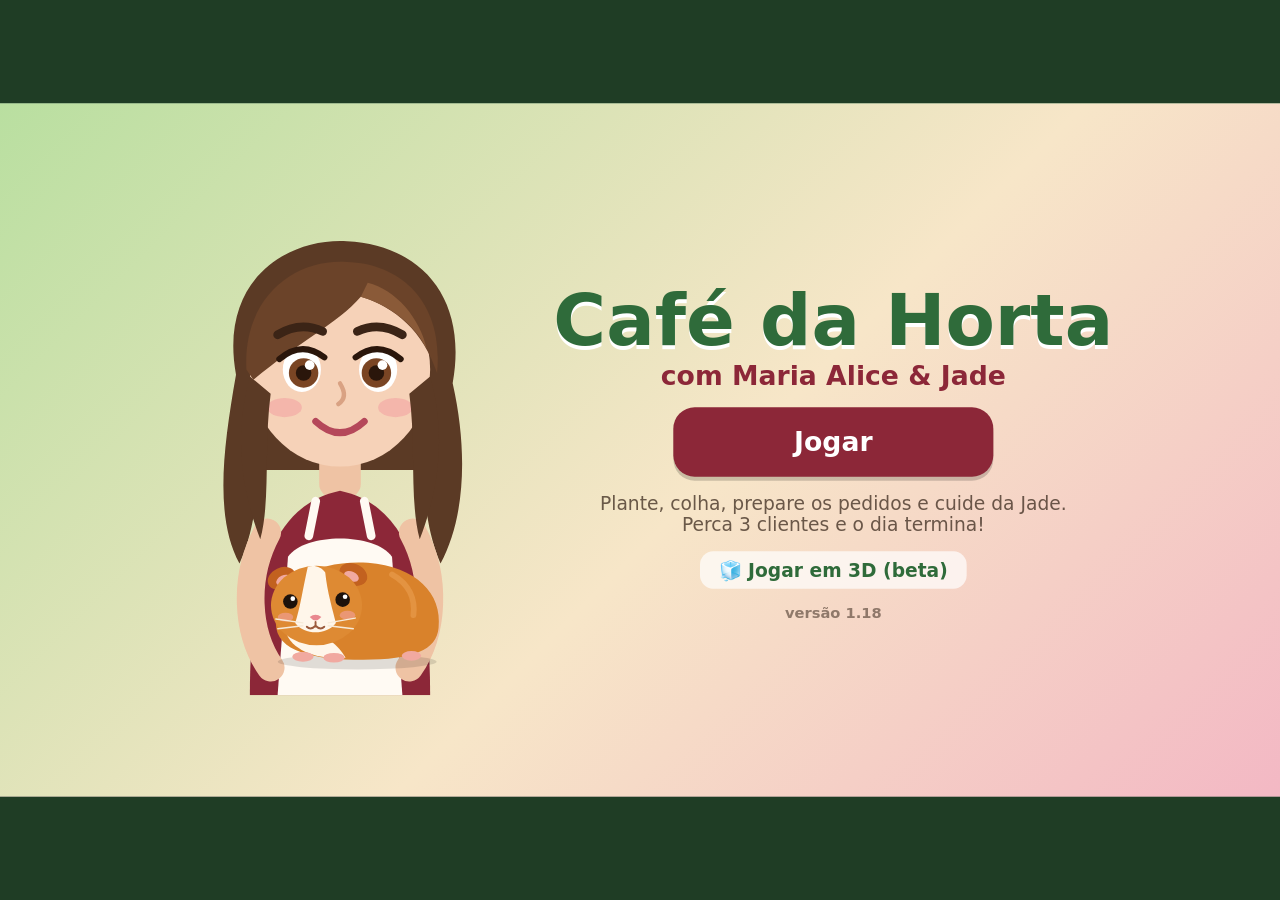
<file: index.html>
<!doctype html>
<html lang="pt-BR">
<head>
<meta charset="utf-8">
<meta name="viewport" content="width=device-width,initial-scale=1,maximum-scale=1,user-scalable=no,viewport-fit=cover">
<meta name="apple-mobile-web-app-capable" content="yes">
<meta name="mobile-web-app-capable" content="yes">
<meta name="apple-mobile-web-app-status-bar-style" content="black-translucent">
<meta name="apple-mobile-web-app-title" content="Café da Horta">
<meta name="theme-color" content="#2f6b3a">
<link rel="manifest" href="manifest.json">
<link rel="apple-touch-icon" href="icon-192.png">
<link rel="icon" href="icon-192.png">
<title>Café da Horta</title>
<link rel="stylesheet" href="style.css">
</head>
<body>
<div id="wrap">
  <div id="stage">
    <header id="hud"></header>
    <main id="main">
      <section id="station"></section>
      <aside id="rail"></aside>
    </main>
    <nav id="tabs"></nav>
    <div id="fx"></div>
    <div id="toasts"></div>
    <div id="overlay" class="hidden"></div>
  </div>
</div>
<div id="rotate"><div>📱↻</div><p>Gire o iPhone para jogar deitado</p></div>

<script src="js/data.js"></script>
<script src="js/art.js"></script>
<script src="js/audio.js"></script>
<script src="js/game.js"></script>
<script src="js/events.js"></script>
<script src="js/ui.js"></script>
</body>
</html>
</file>
<file: style.css>
/* ===== Café da Horta — palco fixo 960x440 escalado ===== */
:root {
  --verde: #3f8f4a; --verde-esc: #2f6b3a; --creme: #fff7ea; --madeira: #c98a4b; --madeira-esc: #9a6331;
  --vinho: #8c2738; --texto: #3b2a1e; --sombra: 0 3px 0 rgba(0,0,0,.18);
}
* { box-sizing: border-box; margin: 0; padding: 0; -webkit-tap-highlight-color: transparent; }
html, body { height: 100%; overflow: hidden; background: #1f3d25; }
body {
  font-family: "Trebuchet MS", "Avenir Next", system-ui, sans-serif; color: var(--texto);
  -webkit-user-select: none; user-select: none; -webkit-touch-callout: none;
  touch-action: manipulation; overscroll-behavior: none;
}
#wrap {
  position: fixed;
  top: env(safe-area-inset-top); right: env(safe-area-inset-right);
  bottom: env(safe-area-inset-bottom); left: env(safe-area-inset-left);
}
#stage {
  position: absolute; left: 0; top: 0; width: 960px; height: 440px; transform-origin: 0 0;
  background: var(--creme); overflow: hidden; touch-action: none;
}
button { font: inherit; color: inherit; border: 0; background: none; cursor: pointer; }
button:disabled { opacity: .45; cursor: default; }
.ic { width: 40px; height: 40px; display: block; flex: none; }
.ic.big { width: 72px; height: 72px; }
.ic.mid { width: 56px; height: 56px; }
.hidden { display: none !important; }

/* ----- Botões ----- */
.btn {
  background: #fff; border-radius: 12px; padding: 10px 16px; font-weight: 700; font-size: 15px;
  box-shadow: var(--sombra); display: inline-flex; align-items: center; gap: 6px; justify-content: center;
}
.btn:active:not(:disabled), .btn.pressed { transform: translateY(2px); box-shadow: 0 1px 0 rgba(0,0,0,.18); }
.btn.go { background: var(--verde); color: #fff; }
.btn.ghost { background: rgba(255,255,255,.7); }
.btn.sm { padding: 6px 10px; font-size: 13px; border-radius: 10px; }
.btn.big { padding: 14px 28px; font-size: 20px; border-radius: 16px; min-width: 240px; background: var(--vinho); color: #fff; }
.btn.big.ghost { background: #fff; color: var(--vinho); }

/* ----- HUD ----- */
#hud {
  height: 40px; display: flex; justify-content: space-between; align-items: center; padding: 0 10px;
  background: var(--verde-esc); color: #fff; font-size: 15px;
}
.hud-l, .hud-r { display: flex; gap: 8px; align-items: center; }
.pill { background: rgba(255,255,255,.16); padding: 3px 10px; border-radius: 99px; font-weight: 700; }
.hearts { letter-spacing: -2px; font-size: 13px; }
.prep { font-size: 14px; } .prep.open { opacity: .8; }
#hud .btn { color: var(--texto); }
#hud .btn.go { background: #f2b33d; color: #3b2a1e; }

/* ----- Layout ----- */
#main { height: calc(100% - 96px); display: flex; }   /* palco menos o topo (40) e as abas (56) */
#station { position: relative; flex: 1; overflow: hidden; }
#rail { width: 190px; background: #f3e2c6; border-left: 3px solid var(--madeira); padding: 6px; display: flex; flex-direction: column; gap: 6px; overflow: hidden; }
.rail-h { font-weight: 800; font-size: 13px; text-transform: uppercase; letter-spacing: 1px; color: var(--madeira-esc); text-align: center; }
.rail-empty { font-size: 13px; text-align: center; padding: 20px 6px; opacity: .7; }

.ticket {
  position: relative; background: #fff; border-radius: 10px; padding: 7px 8px 12px; display: flex; align-items: center; gap: 6px;
  text-align: left; box-shadow: var(--sombra); border: 3px solid transparent;
}
.ticket.sel { border-color: var(--verde); }
.t-num { font-weight: 900; font-size: 20px; color: #e35d8a; }
.t-ic { width: 34px; height: 34px; }
.t-txt { display: flex; flex-direction: column; line-height: 1.1; } .t-txt small { font-size: 11px; opacity: .7; }
.t-paw { position: absolute; right: 4px; top: 4px; display: none; } .t-paw .ic { width: 22px; height: 22px; }
.ticket.urgent .t-paw { display: block; animation: wobble .5s infinite alternate; }
.ticket.urgent { border-color: #e35d5d; }

.bar { position: absolute; left: 8px; right: 8px; bottom: 4px; height: 5px; background: #eee; border-radius: 3px; overflow: hidden; }
.bar i, .pbar i, .meter .fill { display: block; height: 100%; width: 100%; transform-origin: 0 50%; background: #4cbf5a; will-change: transform; }
.bar.low i { background: #e35d5d; }

/* ----- Abas ----- */
#tabs { height: 56px; display: flex; gap: 6px; padding: 6px 8px; background: #2a2a2a; }
.tab {
  flex: 1; position: relative; border-radius: 12px; background: #4a4a4a; color: #fff; font-weight: 700; font-size: 14px;
  display: flex; align-items: center; justify-content: center; gap: 6px;
}
.tab .em { font-size: 20px; }
.tab.on { background: #f2b33d; color: #3b2a1e; box-shadow: inset 0 -3px 0 rgba(0,0,0,.2); }
.badge { position: absolute; top: -4px; right: 6px; background: #e35d5d; color: #fff; font-style: normal; font-size: 12px; min-width: 20px; height: 20px; border-radius: 10px; line-height: 20px; }

/* ----- Balcão ----- */
.st-balcao { background: linear-gradient(#f7e6c8 0 62%, #e0c49a 62%); }
.cafe-wall .sign { position: absolute; left: 260px; top: 10px; background: var(--verde-esc); color: #fff; font-weight: 900; padding: 6px 18px; border-radius: 10px; font-size: 18px; }
.cafe-wall .window { position: absolute; right: 30px; top: 14px; width: 150px; height: 90px; border-radius: 10px; background: linear-gradient(#bfe6ff, #e9f7ff); border: 6px solid #fff; }
.plant-shelf { position: absolute; left: 470px; top: 18px; display: flex; gap: 4px; }
.plant-shelf .ic { width: 30px; height: 30px; }
.maria-spot { position: absolute; left: 14px; bottom: 60px; width: 160px; }
.maria-spot svg { width: 160px; height: 224px; }
.spots { position: absolute; left: 200px; right: 20px; bottom: 70px; display: flex; justify-content: space-around; }
.spot { position: relative; flex: 0 1 150px; min-width: 0; height: 220px; display: flex; flex-direction: column; align-items: center; justify-content: flex-end; }
.spot .cust { width: 110px; height: 143px; }
.spot .name { font-weight: 800; font-size: 13px; margin-bottom: 14px; }
.spot .bar { bottom: 0; left: 20px; right: 20px; height: 7px; }
.spot.leaving .cust { animation: leave 1.6s forwards; }
.float { position: absolute; top: 20px; font-weight: 900; font-size: 18px; background: #fff; padding: 4px 10px; border-radius: 10px; animation: rise 1.6s forwards; }
.bubble { position: absolute; top: 0; background: #fff; border-radius: 14px; padding: 8px 12px; font-weight: 800; box-shadow: var(--sombra); display: flex; align-items: center; gap: 4px; }
.bubble .ic { width: 26px; height: 26px; }
.bubble.ask { background: #f2b33d; animation: pulse 1s infinite alternate; font-size: 15px; }
.counter { position: absolute; left: 0; right: 0; bottom: 0; height: 74px; background: var(--madeira); border-top: 8px solid var(--madeira-esc); }
.jade-counter { position: absolute; left: 150px; bottom: 50px; width: 110px; }
.jade-counter svg { width: 110px; height: 75px; }
.jade-counter.zzz::after { content: "z z z"; position: absolute; right: -6px; top: -14px; font-weight: 900; color: #6b7fa6; animation: rise 2s infinite; }
/* Florzinha no chão, na frente do balcão */
.flor-spot { position: absolute; left: 46px; bottom: 2px; width: 86px; padding: 0; border: 0; background: none; z-index: 3; cursor: pointer; }
.flor-spot svg { width: 86px; height: 92px; display: block; }
.flor .f-rabo { transform-box: fill-box; transform-origin: 0% 100%; animation: abana .4s ease-in-out infinite alternate; }
.flor-spot.latindo svg { animation: late .2s ease-in-out infinite alternate; }
.flor-spot.latindo .f-rabo { animation-duration: .15s; }
.flor-spot.pedindo svg { animation: pulse .6s infinite alternate; }
.flor-say { position: absolute; top: -18px; right: -30px; background: #fff; border: 2px solid var(--texto); border-radius: 10px;
  padding: 0 7px; font-weight: 900; font-size: 13px; transform: rotate(6deg); white-space: nowrap; }
.flor-dar { position: absolute; left: 136px; bottom: 8px; z-index: 3; }
@keyframes abana { to { transform: rotate(16deg); } }
@keyframes late { to { transform: translateY(-4px); } }
/* Delivery: prateleira de retirada no alto do balcão e comanda com moto */
.retirada { position: absolute; right: 14px; top: 10px; display: flex; gap: 6px; align-items: flex-end; background: rgba(255,255,255,.75);
  padding: 6px 8px; border-radius: 12px; font-size: 12px; z-index: 2; }
.retirada > b { align-self: center; color: var(--madeira-esc); }
.ret { position: relative; display: flex; flex-direction: column; align-items: center; gap: 2px; background: #fff; border: 2px solid #e0c49a;
  border-radius: 9px; padding: 4px 6px; min-width: 64px; }
.ret.pronto { border-color: var(--verde); }
.ret.moto { border-color: #e5412f; }
.ret .bar { width: 56px; }
.ret-moto { width: 40px; margin-top: -6px; }
.ret-moto svg { width: 40px; height: 52px; display: block; }
.ticket.delivery { background: #fff1ee; border-color: #e5412f; }
.flor-pill { border: 0; cursor: pointer; font: inherit; font-size: 13px; }
.banner { position: absolute; left: 50%; top: 52px; transform: translateX(-50%); background: rgba(47,107,58,.92); color: #fff; padding: 8px 16px; border-radius: 12px; font-weight: 700; font-size: 14px; white-space: nowrap; }

/* ----- Preparo ----- */
.st-preparo { background: #e9eef1; display: flex; align-items: center; justify-content: space-around; padding: 10px; }
.prep-col { display: flex; flex-direction: column; gap: 10px; width: 160px; }
.prep-col h3 { text-align: center; font-size: 15px; }
.bin { background: #fff; border-radius: 12px; padding: 8px; display: flex; align-items: center; gap: 8px; box-shadow: var(--sombra); text-align: left; font-size: 13px; font-weight: 700; position: relative; }
.bin b { margin-left: auto; font-size: 18px; }
.bin.static { box-shadow: none; background: rgba(255,255,255,.6); }
.board {
  width: 330px; height: 250px; border-radius: 26px; background: repeating-linear-gradient(90deg, #d9a66b 0 18px, #d39c5e 18px 36px);
  border: 6px solid #b98146; position: relative; display: flex; flex-direction: column; align-items: center; justify-content: center; gap: 6px;
  font-weight: 800; color: #5a3a1c;
}
.on-board .ic { width: 110px; height: 110px; }
.on-board.c1 .ic, .on-board.c2 .ic { transform: rotate(-8deg); }
.chops { font-size: 22px; letter-spacing: 4px; color: #5a3a1c; }
.knife { position: absolute; right: 20px; top: 20px; font-size: 46px; transform: rotate(-30deg); }
.board:active .knife { transform: rotate(-60deg) translate(-20px, 20px); }

/* ----- Montagem ----- */
.st-montagem { background: #dfe9ef; display: grid; grid-template-columns: 175px 1fr 150px; grid-template-rows: 76px 1fr; gap: 8px; padding: 8px; }
.order-card { grid-row: 1 / 3; background: #fff; border-radius: 12px; padding: 8px; box-shadow: var(--sombra); overflow: hidden; }
.oc-h { font-weight: 900; color: #e35d8a; } .oc-r { font-size: 12px; font-weight: 700; margin-bottom: 4px; opacity: .7; }
.o-row { display: flex; align-items: center; gap: 4px; font-size: 12px; font-weight: 700; height: 26px; }
.o-row .ic { width: 24px; height: 24px; } .o-row b { margin-left: auto; font-size: 15px; }
.o-n { width: 16px; height: 16px; border-radius: 50%; background: #f3e2c6; font-size: 10px; display: grid; place-items: center; flex: none; }
.o-tip { font-size: 11px; opacity: .65; margin-top: 4px; }
.bins { grid-column: 2 / 4; display: flex; gap: 6px; }
.bins .bin { flex: 1; flex-direction: column; justify-content: center; gap: 0; padding: 4px; font-size: 10px; text-align: center; touch-action: none; }
.bins .bin .ic { width: 38px; height: 38px; }
.bins .bin b { margin: 0; position: absolute; top: 2px; right: 6px; font-size: 13px; }
.bin.off { opacity: .35; }
.drop { position: relative; background: rgba(255,255,255,.55); border: 3px dashed #a9bcc8; border-radius: 16px; display: flex; align-items: flex-end; justify-content: center; padding-bottom: 14px; }
.drop-hint { position: absolute; top: 10px; font-size: 13px; opacity: .6; }
.actions { display: flex; flex-direction: column; gap: 8px; justify-content: flex-end; }
.actions .btn { width: 100%; }
.blend-btn { background: #8e5bd6; color: #fff; padding: 16px 8px; touch-action: none; }
.meter { position: relative; height: 18px; background: #fff; border-radius: 9px; overflow: hidden; border: 2px solid #ccc; }
.meter .zone { position: absolute; left: 62%; width: 20%; top: 0; bottom: 0; background: rgba(76,191,90,.45); }
.meter .fill { position: relative; background: #8e5bd6; opacity: .75; }

.plate { width: 240px; height: 30px; border-radius: 50%; background: #fff; border: 4px solid #d6dde2; position: relative; }
.stack { position: absolute; bottom: 14px; left: 50%; transform: translateX(-50%); display: flex; flex-direction: column-reverse; align-items: center; }
.ly { display: block; width: 170px; height: 16px; border-radius: 6px; margin-top: -3px; }
.ly-pao { background: #f3d39a; border: 3px solid #c98a3d; height: 20px; border-radius: 10px; }
.ly-alface { background: #5fb548; width: 184px; height: 12px; border-radius: 10px 4px 10px 4px; }
.ly-tomate_f { background: repeating-linear-gradient(90deg, #e5412f 0 38px, transparent 38px 44px); height: 12px; }
.ly-cenoura_r { background: repeating-linear-gradient(100deg, #f28a1c 0 5px, #f9a03c 5px 9px); height: 10px; width: 160px; }
.ly-queijo { background: #f9d95e; width: 178px; height: 9px; border-radius: 2px; }
.ly-molho { background: #f4efe0; border: 2px solid #c6dfa2; height: 8px; width: 150px; }

.bowl { width: 240px; height: 130px; background: #fff; border: 5px solid #8fc6d9; border-radius: 0 0 120px 120px; position: relative; overflow: hidden; }
.bowl-in { position: absolute; inset: 8px 14px; }
.bowl-in span { position: absolute; }
.bowl-in .ic { width: 44px; height: 44px; }

.blender { display: flex; flex-direction: column; align-items: center; }
.jar { width: 120px; height: 160px; border: 5px solid #a7cfe0; border-top: 0; border-radius: 6px 6px 24px 24px; background: rgba(255,255,255,.6); display: flex; flex-direction: column-reverse; overflow: hidden; }
.chunk { display: block; height: 20px; margin: 2px 6px; border-radius: 8px; }
.juice { display: block; width: 100%; }
.blender .base { width: 140px; height: 34px; background: #8e5bd6; border-radius: 8px; }

.empty-st { position: absolute; inset: 0; display: flex; flex-direction: column; align-items: center; justify-content: center; gap: 10px; font-weight: 700; opacity: .7; background: #dfe9ef; }

/* ----- Horta ----- */
.st-horta { background: linear-gradient(#bfe6ff 0 18%, #8bcf6a 18%); }
.garden { display: flex; gap: 12px; padding: 34px 14px 0; height: 300px; }
.plot { flex: 1; position: relative; background: rgba(255,255,255,.35); border-radius: 16px; display: flex; flex-direction: column; align-items: center; justify-content: flex-end; padding: 8px; gap: 5px; font-weight: 800; }
.soil { position: absolute; left: 8px; right: 8px; bottom: 50px; height: 70px; border-radius: 40px; background: #7a4f2c; }
.soil.wet { background: #4f3018; }
.plot > *:not(.soil) { position: relative; }
.plot .crop { margin-bottom: 40px; }
.plot.empty span, .plot.ready span, .plot.dead span { margin-bottom: 14px; background: #fff; padding: 4px 10px; border-radius: 10px; }
.plot.ready { background: rgba(255,240,150,.6); }
.plot.ready .crop { margin-bottom: 30px; }
.plot.growing { justify-content: flex-start; padding-top: 10px; }
.plot.growing .soil { top: 72px; bottom: auto; height: 46px; }
.plot.growing .crop { margin: 0; height: 90px; display: flex; align-items: flex-end; }
.plot.growing .ic { width: 64px; height: 64px; }
.plot.growing .ic.mid { width: 76px; height: 76px; }
.p-name { font-size: 13px; }
.pbar { width: 100%; height: 9px; background: rgba(0,0,0,.18); border-radius: 5px; overflow: hidden; }
.pbar.water i { background: #4aa3df; }
.pbar.grow i { background: #f2b33d; }
.water-btn { margin-top: auto; } .plot.growing .water-btn .ic { width: 22px; height: 22px; }
.plot.thirsty .water-btn { background: #4aa3df; color: #fff; animation: pulse .6s infinite alternate; }
.plot.pick { justify-content: flex-start; gap: 4px; background: #fff; }
.plot.pick h4 { font-size: 14px; }
.seed { width: 100%; display: flex; align-items: center; gap: 6px; background: #f3f8ec; border-radius: 8px; padding: 3px 6px; font-size: 12px; }
.seed .ic { width: 28px; height: 28px; } .seed b { margin-left: auto; }
.garden-tip { text-align: center; font-size: 13px; font-weight: 700; color: #234d22; padding-top: 6px; }

/* ----- Mercado ----- */
.st-mercado { background: #fbefe0; padding: 10px; }
.market { display: grid; grid-template-columns: repeat(4, 1fr); gap: 8px; height: 100%; align-content: start; }
.item { background: #fff; border-radius: 12px; padding: 6px 8px; display: grid; grid-template-columns: 44px 1fr auto; grid-template-rows: auto auto; column-gap: 6px; text-align: left; box-shadow: var(--sombra); align-items: center; }
.it-ic { grid-row: 1 / 3; position: relative; } .it-ic .ic { width: 42px; height: 42px; }
.pack { position: absolute; bottom: -2px; left: -2px; right: -2px; font-size: 9px; font-style: normal; background: #b9925a; color: #fff; text-align: center; border-radius: 4px; }
.it-n { font-size: 12px; font-weight: 800; line-height: 1.1; }
.it-have { font-size: 11px; opacity: .6; }
.it-p { grid-row: 1 / 3; grid-column: 3; font-size: 15px; }
.seed-item { background: #f3f8ec; }

/* ----- Jade ----- */
.st-jade { background: linear-gradient(#ffe9f0 0 70%, #f7d9a8 70%); display: flex; }
.jade-home { position: relative; flex: 1; display: flex; flex-direction: column; align-items: center; justify-content: center; }
.hay { position: absolute; bottom: 30px; width: 380px; height: 60px; border-radius: 50%; background: repeating-linear-gradient(80deg, #e8c66a 0 6px, #d9b453 6px 10px); }
.jade-big { position: relative; width: 360px; height: 245px; }
.jade-big svg { width: 100%; height: 100%; }
.jade-big.feliz svg { animation: hop 1.4s infinite; }
.jade-big.sono svg { animation: breathe 2.4s infinite; }
.jade-big.comendo svg { animation: munch .25s infinite alternate; }
.say { position: absolute; top: 14px; background: #fff; border-radius: 16px; padding: 8px 16px; font-weight: 800; box-shadow: var(--sombra); }
.jade-side { width: 280px; padding: 8px 14px 8px 0; display: flex; flex-direction: column; gap: 6px; }
.jade-side .btn { padding: 8px 16px; }
.jfoods .bin { padding: 4px 8px; }
.jbar { display: flex; align-items: center; gap: 8px; font-weight: 800; font-size: 14px; } .jbar span { width: 90px; }
.pbar.fome i { background: #f28a1c; } .pbar.alegria i { background: #e35d8a; }
.jbar .pbar { height: 14px; border-radius: 7px; }
.jstatus { font-size: 13px; font-weight: 700; padding: 6px 8px; border-radius: 10px; }
.jstatus.ok { background: #dff3d8; } .jstatus.no { background: #e4e7f3; }
.jfoods { display: grid; grid-template-columns: 1fr 1fr; gap: 6px; }
.jfoods .bin { font-size: 12px; touch-action: none; }
.jfoods .bin .ic { width: 34px; height: 34px; }
/* Florzinha na aba Animais */
.flor-side { width: 230px; flex-shrink: 0; padding: 8px 12px 8px 0; display: flex; flex-direction: column; gap: 6px; }
.flor-h { display: flex; align-items: center; gap: 8px; font-size: 16px; }
.flor-mini svg { width: 64px; height: 68px; display: block; }
.flor-foods { display: grid; grid-template-columns: repeat(3, minmax(0, 1fr)); gap: 4px; }
.flor-foods .bin { padding: 4px 2px; font-size: 11px; flex-direction: column; gap: 0; line-height: 1.1; }
.flor-foods .bin .ic { width: 30px; height: 30px; }
.pbar.peso i { background: #f2b33d; }
.low .pbar.peso i, .pbar.peso.low i { background: #e35d5d; }
.st-jade .jade-big { width: 230px; height: 157px; }
.st-jade .jade-home { min-width: 0; }
.st-jade .jade-side { width: 250px; flex-shrink: 0; }

/* Expressões */
.maria .m-preoc, .maria .m-foco { display: none; }
.maria.preoc .m-feliz { display: none; } .maria.preoc .m-preoc { display: inline; }
.maria.preoc .b1 { transform: rotate(8deg); transform-origin: 77px 70px; }
.maria.preoc .b2 { transform: rotate(-8deg); transform-origin: 123px 70px; }
.jade .j-sleep { display: none; }
.jade.sono .j-eyes { display: none; } .jade.sono .j-sleep { display: inline; }

/* ----- Efeitos ----- */
#fx { position: absolute; inset: 0; pointer-events: none; z-index: 20; }
.drag-ghost { position: absolute; left: 0; top: 0; width: 56px; height: 56px; will-change: transform; filter: drop-shadow(0 4px 4px rgba(0,0,0,.25)); }
.drag-ghost .ic { width: 56px; height: 56px; }
.heart { position: absolute; top: 200px; font-size: 26px; animation: rise 1.4s forwards; }
/* Mensagens rápidas: no pé da coluna de Comandas, longe do prato e dos botões */
#toasts { position: absolute; bottom: 62px; right: 6px; width: 184px; display: flex; flex-direction: column; gap: 4px; align-items: stretch; pointer-events: none; z-index: 25; }
.toast { background: rgba(40,40,40,.9); color: #fff; padding: 5px 9px; border-radius: 10px; font-size: 12px; font-weight: 700; line-height: 1.25; animation: toast 2.6s forwards; }

/* ----- Cartão de nota ----- */
/* Nota: no topo da coluna de Comandas (não cobre os ingredientes) */
.score-card { position: absolute; right: 6px; top: 46px; width: 184px; background: #fff; border-radius: 12px; padding: 6px 8px; z-index: 24;
  box-shadow: 0 6px 18px rgba(0,0,0,.25); border-top: 6px solid #4cbf5a; animation: card 3.2s forwards; }
.score-card.mid { border-color: #f2b33d; } .score-card.bad { border-color: #e35d5d; }
.sc-h { display: flex; justify-content: space-between; font-weight: 900; font-size: 14px; margin-bottom: 2px; }
.sc-h b { font-size: 18px; color: var(--verde-esc); }
.sc-row { display: grid; grid-template-columns: 86px 1fr 34px; align-items: center; gap: 4px; font-size: 10.5px; font-weight: 700; height: 19px; }
.sc-row i { height: 8px; background: #eee; border-radius: 4px; overflow: hidden; }
.sc-row em { display: block; height: 100%; background: #4cbf5a; transform-origin: 0 50%; }
.sc-row b { text-align: right; }
@keyframes card { 0% { opacity: 0; transform: translateY(-10px); } 8%, 88% { opacity: 1; transform: none; } 100% { opacity: 0; } }

/* ----- Confirmação ----- */
.modal { position: absolute; inset: 0; z-index: 40; background: rgba(0,0,0,.5); display: flex; align-items: center; justify-content: center; }
.modal-box { background: var(--creme); border-radius: 18px; padding: 20px 26px; width: 440px; text-align: center; display: flex; flex-direction: column; gap: 12px; }
.modal-box h3 { font-size: 24px; color: var(--vinho); }
.modal-btns { display: flex; gap: 10px; justify-content: center; }
.modal-btns .btn.big { min-width: 140px; }

/* ----- Sobreposições (título / noite) ----- */
#overlay { position: absolute; inset: 0; z-index: 30; display: flex; align-items: center; justify-content: center; gap: 30px; }
#overlay.title { background: linear-gradient(135deg, #b9dfa0, #f7e6c8 55%, #f3b8c4); }
.title-art { position: relative; width: 260px; height: 360px; }
.title-art .maria { width: 260px; height: 364px; }
.title-jade { position: absolute; left: 60px; bottom: 10px; width: 160px; animation: hop 1.6s infinite; }
.title-jade svg { width: 160px; height: 109px; }
.title-box { display: flex; flex-direction: column; align-items: center; gap: 12px; }
.title-box h1 { font-size: 54px; color: var(--verde-esc); text-shadow: 0 3px 0 #fff; }
.sub { font-size: 20px; font-weight: 800; color: var(--vinho); margin-top: -14px; }
.hint { font-size: 14px; text-align: center; opacity: .75; }
.versao { font-size: 11px; opacity: .55; font-weight: 700; }
.proto-link { font-size: 14px; font-weight: 800; color: var(--verde-esc); background: rgba(255,255,255,.7); padding: 6px 14px; border-radius: 10px; text-decoration: none; }
#overlay.night { background: linear-gradient(#1d2a50, #3b3f75); color: #fff; }
.night-box { display: flex; flex-direction: column; align-items: center; gap: 7px; }
.night-box h2 { font-size: 30px; }
.stars { font-size: 36px; line-height: 1; color: #ffd34d; letter-spacing: 6px; }
.night-grid { display: grid; grid-template-columns: repeat(4, 110px); gap: 8px; }
.night-grid div { background: rgba(255,255,255,.12); border-radius: 12px; padding: 8px; display: flex; flex-direction: column; align-items: center; }
.night-grid b { font-size: 22px; } .night-grid span { font-size: 12px; opacity: .8; }
.gift { display: flex; align-items: center; gap: 8px; font-weight: 700; } .gift .ic { width: 30px; height: 30px; }
.night-art { width: 220px; } .night-art svg { width: 220px; height: 150px; animation: breathe 2.4s infinite; }

.night-btns { display: flex; gap: 10px; }
.night-btns .btn.big { min-width: 200px; }

/* ----- Loja ----- */
#overlay.shop { background: linear-gradient(#2a3a66, #3b3f75); }
.shop-box { width: 900px; height: 410px; background: var(--creme); border-radius: 18px; padding: 12px 16px; display: flex; flex-direction: column; gap: 10px;
  overflow-y: auto; -webkit-overflow-scrolling: touch; }   /* se as melhorias não couberem, a loja rola */
.shop-h { display: flex; align-items: center; gap: 12px; }
.shop-h h2 { font-size: 24px; color: var(--vinho); margin-right: auto; }
.shop-h .pill { background: #f3e2c6; font-size: 18px; }
.shop-tabs { display: flex; gap: 8px; }
.shop-tabs .tab { height: 40px; flex: 0 0 160px; }
.up-grid { display: grid; grid-template-columns: repeat(3, 1fr); gap: 8px; flex-shrink: 0; }
.up-card { background: #fff; border-radius: 14px; padding: 8px 10px; display: flex; align-items: center; gap: 10px; box-shadow: var(--sombra); }
.up-card.max { background: #e9f6e4; }
.up-em { font-size: 34px; }
.up-txt { flex: 1; display: flex; flex-direction: column; line-height: 1.2; }
.up-txt small { font-size: 12px; opacity: .75; }
.up-lv { color: #f2b33d; letter-spacing: 2px; font-size: 13px; }
.up-ok { font-size: 26px; color: var(--verde); font-weight: 900; }
.up-card .btn { padding: 8px 10px; white-space: nowrap; }
.acc-row { display: flex; align-items: center; gap: 10px; flex-shrink: 0; }
.acc-jade { width: 96px; } .acc-jade svg { width: 96px; height: 66px; }
.acc { flex: 1; background: #fff; border-radius: 14px; padding: 6px 10px; display: grid; grid-template-columns: auto 1fr; column-gap: 8px; align-items: center;
  text-align: left; box-shadow: var(--sombra); border: 3px solid transparent; }
.acc span { grid-row: span 2; } .acc b { font-size: 15px; }
.acc span { font-size: 26px; } .acc small { font-size: 12px; opacity: .75; }
.acc.on { border-color: #e35d8a; }

/* ----- Desgaste e eventos ----- */
.pill.evt { background: #f2b33d; color: #3b2a1e; font-size: 13px; animation: pulse .8s infinite alternate; }
#stage.raining #station::after { content: ""; position: absolute; inset: -40px 0 0; pointer-events: none; z-index: 5;
  background: repeating-linear-gradient(105deg, transparent 0 22px, rgba(120,170,230,.45) 22px 24px);
  animation: rain .5s linear infinite; }
#stage.blackout #station::before { content: ""; position: absolute; inset: 0; pointer-events: none; z-index: 5; background: rgba(10,10,40,.45); }
@keyframes rain { to { transform: translate(-10px, 40px); } }

.t-sem { display: block; font-style: normal; font-size: 10px; font-weight: 800; color: #fff; background: #d1495b; border-radius: 4px; padding: 0 4px; margin-top: 1px; }
.ticket.vip { background: #fff6d6; border-color: #f2b33d; }
.ticket.changed { animation: flash .4s 6 alternate; }
@keyframes flash { to { background: #ffd34d; } }
.o-sem { background: #d1495b; color: #fff; font-weight: 900; font-size: 11px; border-radius: 6px; padding: 3px 6px; margin-bottom: 4px; }
.spot.vip .cust { filter: drop-shadow(0 0 6px #f2b33d); }
.vip-tag { position: absolute; top: 44px; background: #f2b33d; font-weight: 900; font-size: 12px; padding: 2px 8px; border-radius: 8px; z-index: 1; }

.fio { font-size: 12px; font-weight: 800; display: flex; flex-direction: column; gap: 3px; }
.fio .pbar { height: 8px; } .fio .pbar i { background: #8fa3b3; }
.fio.gasta .pbar i { background: #f2b33d; }
.fio.cega { color: #d1495b; } .fio.cega .pbar { animation: pulse .6s infinite alternate; }
.prep-col .btn.sm { width: 100%; }
.old-tag { position: absolute; left: 4px; bottom: 2px; font-style: normal; font-size: 9px; font-weight: 800; background: #8a6a3a; color: #fff; padding: 0 4px; border-radius: 4px; }
.bins .bin .old-tag { left: 2px; top: 2px; bottom: auto; }
.bin.proibido { background: #ffe1e5; outline: 3px solid #d1495b; }
.bin.proibido::after { content: "🚫"; position: absolute; left: 4px; bottom: 2px; font-size: 14px; }
.pratos { position: absolute; left: 8px; top: 8px; display: flex; align-items: center; gap: 6px; font-weight: 800; font-size: 13px; background: #fff; padding: 4px 6px; border-radius: 10px; z-index: 2; }
.pratos ~ .drop-hint { top: 46px; }
.pratos.zero { background: #ffe1e5; color: #d1495b; animation: pulse .6s infinite alternate; }

.plot.passado { background: rgba(170,140,80,.35); }
.plot.passado .crop { margin-bottom: 30px; filter: sepia(.8) saturate(.6); }
.plot.bug { justify-content: flex-start; padding-top: 14px; background: rgba(255,180,180,.45); }
.plot.bug .crop { position: relative; margin: 0; }
.lagarta { position: absolute; right: -14px; top: -6px; font-size: 30px; animation: wobble .4s infinite alternate; }
.pbar.praga { margin-top: 10px; } .pbar.praga i { background: #d1495b; }
.pbar.ripe { width: 80%; margin-bottom: 6px; } .pbar.ripe i { background: #6cc04a; }
.bug-btn { margin-top: auto; background: #d1495b; color: #fff; animation: pulse .6s infinite alternate; }
.leak { position: absolute; left: 14px; right: 14px; top: 4px; background: #dbeeff; border: 2px solid #4aa3df; border-radius: 10px; padding: 3px 8px; font-size: 12px; font-weight: 800; display: flex; align-items: center; gap: 8px; justify-content: space-between; z-index: 3; }
.adubo-item { background: #eef6e4; }

/* Aviso de evento: faixa por cima da barra do topo, numa linha só (não cobre a cozinha) */
.ev-alert { position: absolute; left: 50%; top: 2px; height: 36px; transform: translateX(-50%); display: flex; align-items: center; gap: 8px; background: #3b2a1e; color: #fff;
  padding: 0 16px; border-radius: 12px; box-shadow: 0 4px 12px rgba(0,0,0,.35); animation: evAlert 3.4s forwards; z-index: 26;
  max-width: calc(100% - 24px); white-space: nowrap; overflow: hidden; }
.ev-em { font-size: 22px; }
.ev-alert div { overflow: hidden; text-overflow: ellipsis; }
.ev-alert b { font-size: 15px; } .ev-alert small { font-size: 12.5px; opacity: .9; margin-left: 8px; }
@keyframes evAlert { 0% { opacity: 0; transform: translate(-50%, -10px); } 8%, 85% { opacity: 1; transform: translate(-50%, 0); } 100% { opacity: 0; transform: translate(-50%, 0); } }
.jade-run { position: absolute; left: 0; top: 230px; width: 150px; height: 102px; pointer-events: auto; animation: jadeRun 5s linear forwards; z-index: 4; }
.jade-run .flip { display: block; transform: scaleX(-1); }
.jade-run svg { width: 150px; height: 102px; animation: hop .35s infinite; }
@keyframes jadeRun { from { transform: translateX(-150px); } to { transform: translateX(980px); } }
.night-log { display: grid; grid-template-columns: 1fr 1fr; column-gap: 14px; row-gap: 2px; background: rgba(255,255,255,.1); border-radius: 10px; padding: 6px 12px; font-size: 13px; max-width: 520px; }

/* Peça para girar no modo retrato */
#rotate { display: none; position: fixed; inset: 0; background: #2f6b3a; color: #fff; z-index: 99; flex-direction: column; align-items: center; justify-content: center; gap: 12px; font-weight: 800; font-size: 20px; text-align: center; }
#rotate div { font-size: 64px; }
@media (orientation: portrait) and (max-width: 820px) { #rotate { display: flex; } }

/* ----- Animações (só transform/opacity = GPU) ----- */
@keyframes pulse { to { transform: scale(1.06); } }
@keyframes wobble { from { transform: rotate(-12deg); } to { transform: rotate(12deg); } }
@keyframes rise { from { opacity: 1; transform: translateY(0); } to { opacity: 0; transform: translateY(-60px); } }
@keyframes leave { 0% { opacity: 1; transform: translateX(0); } 60% { opacity: 1; } 100% { opacity: 0; transform: translateX(80px); } }
@keyframes toast { 0% { opacity: 0; transform: translateY(-6px); } 8%, 85% { opacity: 1; transform: none; } 100% { opacity: 0; } }
@keyframes hop { 0%, 70%, 100% { transform: translateY(0); } 80% { transform: translateY(-14px); } 90% { transform: translateY(0); } }
@keyframes breathe { 0%, 100% { transform: scale(1, 1); } 50% { transform: scale(1.02, .97); } }
@keyframes munch { from { transform: rotate(-2deg); } to { transform: rotate(2deg); } }
.bounce { animation: hop 1s infinite; }
@media (prefers-reduced-motion: reduce) { * { animation: none !important; } }
/* Florzinha na loja (aba Animais) */
.up-card.flor-shop { background: #fff7ea; box-shadow: none; border: 2px dashed #e0c49a; }
.flor-shop-art svg { width: 62px; height: 66px; display: block; }
.acc-flor svg { width: 60px; height: 64px; display: block; margin: 0 auto; }
.acc-duo { display: flex; gap: 14px; flex-shrink: 0; }   /* acessórios da Jade e da Florzinha lado a lado (sem rolar) */
.acc-duo .acc-row { flex: 1; min-width: 0; gap: 5px; }
.acc-duo .acc-jade { width: 58px; } .acc-duo .acc-jade svg { width: 58px; height: 40px; }
.acc-duo .acc-flor svg { width: 44px; height: 47px; }
.acc-duo .acc { padding: 5px 6px; column-gap: 4px; min-width: 0; }
.acc-duo .acc span { font-size: 20px; } .acc-duo .acc b { font-size: 12px; line-height: 1.1; } .acc-duo .acc small { font-size: 11px; }
.shop-box { touch-action: pan-y; }
</file>
